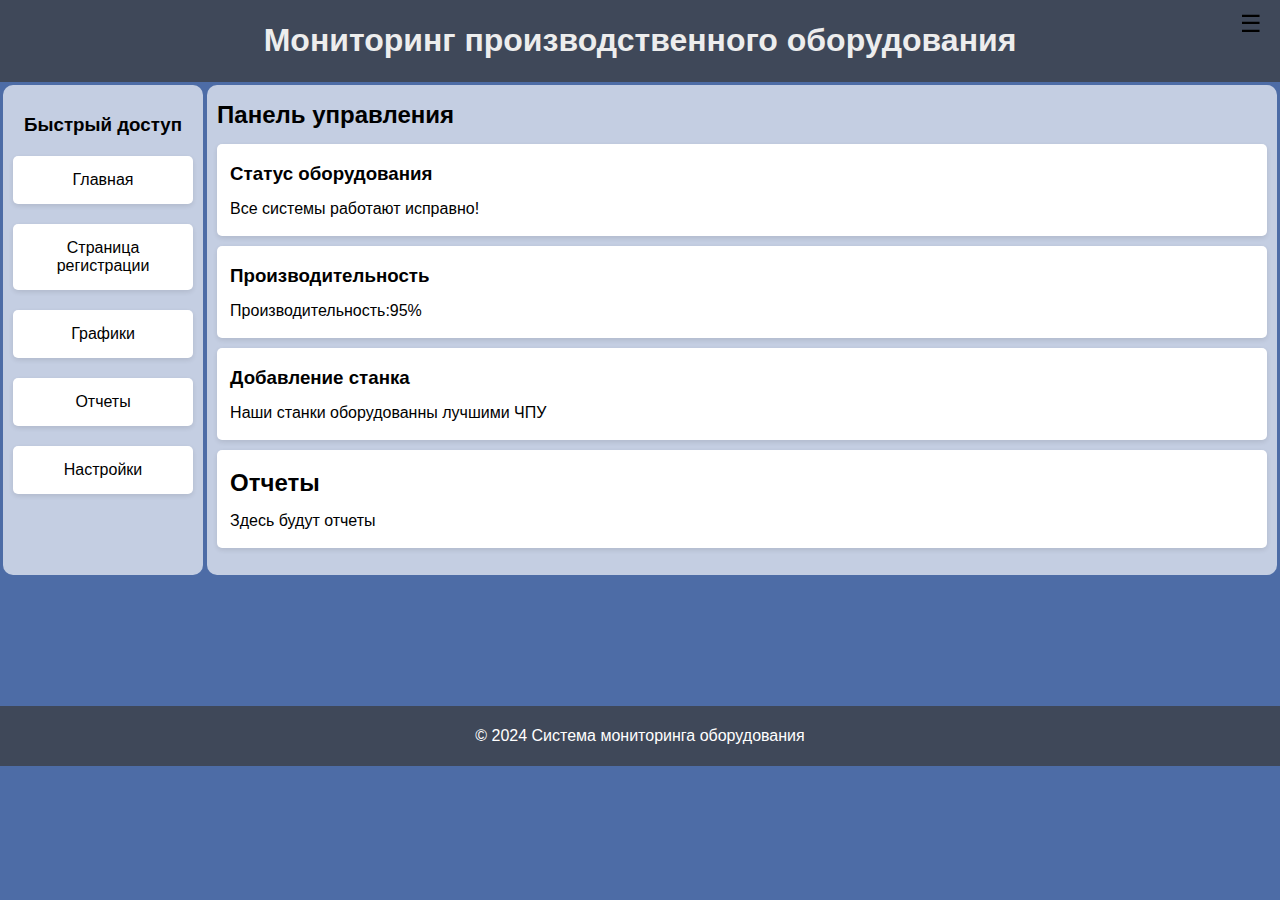
<file: index.html>
<!DOCTYPE html>
<html lang="RU">

<head>
  <meta charset="utf-8">
  <meta name="viewport" content="width=device-width, initial-scale=1.0">
  <title>Система мониторинга оборудования</title>
  <link rel="stylesheet" href="styles.css"> <!--Подключение CSS -->
</head>

<body>
  <header>
    <h1>Мониторинг производственного оборудования</h1> <!-- Заголовок -->
  </header>
  <div class="settings-container">
    <label for="settings-toggle" class="settings-button" id="set-right">☰</label>
    <input type="checkbox" id="settings-toggle" />
    <div class="dropdown-content">
      <a href="#">Профиль</a>
      <a href="#">Безопасность</a>
      <a href="#">Сообщить о проблеме</a>
      <a href="#">Тема</a>
    </div>
  </div>
  <table id="main-table">
    <td id="wrap-block-left">
      <aside>
        <nav class="bg-cont">
          <ul class="navmenu">
            <h3>Быстрый доступ</h3>
            <li>
              <div class="card-left" id="box-new">
                <a href="index.html">Главная</a>
              </div>
            </li>
            <li>
              <div class="card-left" id="box-new">
                <a href="regist.html">Страница регистрации</a>
              </div>
            </li>
            <li>
              <div class="card-left" id="box-new">
                <a href="/html-css/">Графики</a>
              </div>
            </li>
            <li>
              <div class="card-left" id="box-new">
                <a href="/html-teplates/">Отчеты</a>
              </div>
            </li>
            <li>
              <div class="card-left" id="box-new">
                <a href="/nodejs/">Настройки</a>
              </div>
            </li>
          </ul>
        </nav>
      </aside>
    </td>
    <td id="wrap-block-right">
      <div>
        <div class="bg-cont">
          <section id="dashboard">
            <h2 class="size-pad">Панель управления</h2>
            <a href="statusMachine.html">
              <div class="card" id="box-new">
                <h3 class="size-pad">Статус оборудования</h3>
                <p>Все системы работают исправно! </p> <!-- Статус оборудования -->
              </div>
            </a>
            <div class="card" id="box-new">
              <h3 class="size-pad">Производительность</h3>
              <p>Производительность:95% </p> <!-- Процент производительности -->
            </div>
            <a href="machines.html">
              <div class="card" id="box-new">
                <h3 class="size-pad">Добавление станка</h3>
                <p>Наши станки оборудованны лучшими ЧПУ</p>
          </section>

          </a>
          <section id="reports">
            <div class="card" id="box-new">
              <h2 class="size-pad">Отчеты</h2>
              <p>Здесь будут отчеты </p> <!-- Место для отчетов -->
            </div>
          </section>
        </div>
      </div>
    </td>
  </table>

  <footer>
    <p>&copy; 2024 Система мониторинга оборудования</p> <!-- Подвал сайта -->
  </footer>

</body>

</html>
</file>
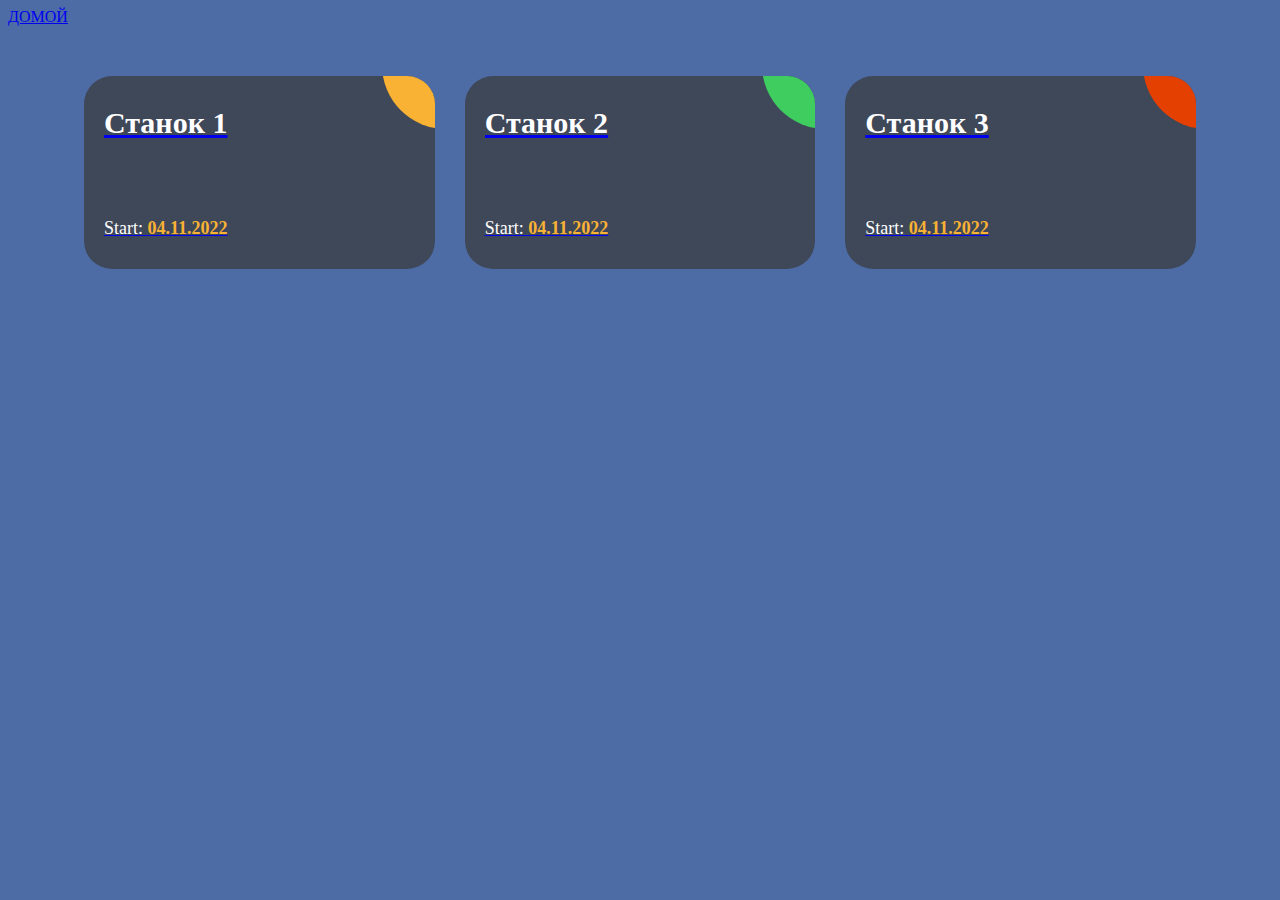
<file: statusMachine.html>
<html>

<head>
  <meta charset="utf-8">
  <meta name="viewport" content="width=device-width, initial-scale=1.0">
  <title>Статус станков</title>
  <link rel="stylesheet" href="styleForStatus.css"> <!--Подключение CSS -->
</head>

<body>
  <a href="index.html">ДОМОЙ</a>
  <div class="ag-format-container">
    <div class="ag-courses_box">
      <div class="ag-courses_item">
        <a href="#" class="ag-courses-item_link">
          <div class="ag-courses-item_bg"></div>

          <div class="ag-courses-item_title">
            Станок 1
          </div>

          <div class="ag-courses-item_date-box">
            Start:
            <span class="ag-courses-item_date">
              04.11.2022
            </span>
          </div>
        </a>
      </div>

      <div class="ag-courses_item">
        <a href="#" class="ag-courses-item_link">
          <div class="ag-courses-item_bg"></div>

          <div class="ag-courses-item_title">
            Станок 2
          </div>

          <div class="ag-courses-item_date-box">
            Start:
            <span class="ag-courses-item_date">
              04.11.2022
            </span>
          </div>
        </a>
      </div>

      <div class="ag-courses_item">
        <a href="#" class="ag-courses-item_link">
          <div class="ag-courses-item_bg"></div>

          <div class="ag-courses-item_title">
            Станок 3
          </div>

          <div class="ag-courses-item_date-box">
            Start:
            <span class="ag-courses-item_date">
              04.11.2022
            </span>
          </div>
        </a>
      </div>
    </div>
  </div>

</body>

</html>
</file>
<file: styles.css>
html {
    height: 100%;
}

body {
    font-family: "Roboto", sans-serif;
    margin: 0;
    padding: 0;
    background-color: rgba(46, 82, 150, 0.85);
}

header {
    background: #3f4859;
    color: white;
    padding: 1px;
    text-align: center;
    font-family: "Roboto", sans-serif;
}

nav {

    text-align: center;
}

nav ul {
    list-style: none;
    padding: 0;
}

nav ul li {
    display: inline;
    border-radius: 5px;
    margin-top: 20px;
}

nav ul li a {
    color: rgb(0, 0, 0);
    text-decoration: none;
}

main {
    padding: 20px;
}




/*----------------------------------------------репорт-кнопка--------------------------------------------------*/




/*----------------------------------------------репорт-кнопка--------------------------------------------------*/




/*----------------------------------------------плитки-кнопки--------------------------------------------------*/
.size-pad {
    margin-top: 6px;
    margin-bottom: 15px;
}

.card {
    background: white;
    padding: 13px;
    margin: 10px 0;
    border-radius: 5px;
    box-shadow: 0 2px 5px rgba(0, 0, 0, 0.1);
}

.card:hover {
    filter: brightness(95%);
}

.card p {
    margin-top: 5px;
    margin-bottom: 5px;
}

h1 {
    font-family: "Roboto", sans-serif;
    color: #ededed;
}

.btn-new {
    transition: 0.5s;
    font-size: 20px;
}

.btn-new:hover {
    transform: translate(0, -3px);
    box-shadow: 0 20px 40px 0 rgba(0, 54, 23, 0.6);
}

.btn-new a {
    padding-right: 10px;
}

#box-new {
    transition: 0.5s;
}

#box-new:hover {
    transform: translate(0, -3px);

    box-shadow: 0 20px 40px 0 rgba(54, 66, 231, 0.6);
}

#color {
    background-color: white;
    color: black;
    border-radius: 5px;
}

a {
    color: black;
    text-decoration: none;
}

/*-------------------------------------------плитки-кнопки--------------------------------------------------*/



/*-----------------------------------------фон под плитками------------------------------------------------*/

.bg-cont {
    background-color: rgb(255 255 255 / 67%);
    border-radius: 10px;
    padding: 10px;
    height: 470px;

}

/*-----------------------------------------фон под плитками------------------------------------------------*/


/*-----------------------------------------размеры в быстром доступе----------------------------------------*/

.card-left {
    background: white;
    padding: 15px;
    margin: 10px 0;
    border-radius: 5px;
    box-shadow: 0 2px 5px rgba(0, 0, 0, 0.1);
}

.card-left:hover {
    filter: brightness(95%);
}

/*-----------------------------------------размеры в быстром доступе----------------------------------------*/


/*---------------------------------------меню справа сверху в углу------------------------------------*/

.settings-container {
    position: fixed;
    top: 10px;
    right: 20px;
}

.settings-button {
    cursor: pointer;
    font-size: 24px;
}

#set-right {
    text-align: right;
    position: relative;
    left: 160px;
}

#settings-toggle {
    display: none;
}

.dropdown-content {
    max-height: 0;
    overflow: hidden;
    transition: max-height 0.3s ease-out;
    background-color: #f9f9f9;
    box-shadow: 0px 8px 16px 0px rgba(0, 0, 0, 0.2);
    width: 180px;
}

.dropdown-content a {
    color: black;
    padding: 12px 16px;
    text-decoration: none;
    display: block;
}

.dropdown-content a:hover {
    background-color: #f1f1f1;
}

#settings-toggle:checked~.dropdown-content {
    max-height: 200px;
    /* Максимальная высота раскрывающегося меню */
}

/*---------------------------------------меню справа сверху в углу------------------------------------*/



/* ----------------------------------------главная таблица-------------------------------------*/

#main-table {
    max-width: 100%;
}

#wrap-block-left {
    width: 230px;
}

#wrap-block-right {
    width: 1500px;
}

/* ----------------------------------главная таблица--------------------------------------------*/



/*-------------------------------------левая часть таблицы-------------------------------------*/


.navmenu li {
    display: block;
    /* Каждая ссылка будет на новой строке */
    margin-bottom: 10px;
    /* Отступ между кнопками */
}

.mini_menu nav ul li a span {
    padding-left: 0 !important;
}

/*--------------------------------------------якорь-------------------------------------------*/

footer {
    text-align: center;
    padding: 5px;
    background: #3f4859;
    color: white;
    height: 50px;
    margin-top: 10%;
}

/*--------------------------------------------якорь-------------------------------------------*/
</file>
<file: styleForStatus.css>
.ag-format-container {
  width: 1142px;
  margin: 0 auto;
}


body {
  background-color: rgba(46, 82, 150, 0.85);
  ;
}

.ag-courses_box {
  display: -webkit-box;
  display: -ms-flexbox;
  display: flex;
  -webkit-box-align: start;
  -ms-flex-align: start;
  align-items: flex-start;
  -ms-flex-wrap: wrap;
  flex-wrap: wrap;

  padding: 50px 0;
}

.ag-courses_item {
  -ms-flex-preferred-size: calc(33.33333% - 30px);
  flex-basis: calc(33.33333% - 30px);

  margin: 0 15px 30px;

  overflow: hidden;

  border-radius: 28px;
}

.ag-courses-item_link {
  display: block;
  padding: 30px 20px;
  background-color: #3f4859;
  ;

  overflow: hidden;

  position: relative;
}

.ag-courses-item_link:hover,
.ag-courses-item_link:hover .ag-courses-item_date {
  text-decoration: none;
  color: #FFF;
}

.ag-courses-item_link:hover .ag-courses-item_bg {
  -webkit-transform: scale(10);
  -ms-transform: scale(10);
  transform: scale(10);
}

.ag-courses-item_title {
  min-height: 87px;
  margin: 0 0 25px;

  overflow: hidden;

  font-weight: bold;
  font-size: 30px;
  color: #FFF;

  z-index: 2;
  position: relative;
}

.ag-courses-item_date-box {
  font-size: 18px;
  color: #FFF;

  z-index: 2;
  position: relative;
}

.ag-courses-item_date {
  font-weight: bold;
  color: #f9b234;

  -webkit-transition: color .5s ease;
  -o-transition: color .5s ease;
  transition: color .5s ease
}

.ag-courses-item_bg {
  height: 128px;
  width: 128px;
  background-color: #f9b234;

  z-index: 1;
  position: absolute;
  top: -75px;
  right: -75px;

  border-radius: 50%;

  -webkit-transition: all .5s ease;
  -o-transition: all .5s ease;
  transition: all .5s ease;
}

.ag-courses_item:nth-child(2n) .ag-courses-item_bg {
  background-color: #3ecd5e;
}

.ag-courses_item:nth-child(3n) .ag-courses-item_bg {
  background-color: #e44002;
}

.ag-courses_item:nth-child(4n) .ag-courses-item_bg {
  background-color: #952aff;
}

.ag-courses_item:nth-child(5n) .ag-courses-item_bg {
  background-color: #cd3e94;
}

.ag-courses_item:nth-child(6n) .ag-courses-item_bg {
  background-color: #4c49ea;
}



@media only screen and (max-width: 979px) {
  .ag-courses_item {
    -ms-flex-preferred-size: calc(50% - 30px);
    flex-basis: calc(50% - 30px);
  }

  .ag-courses-item_title {
    font-size: 24px;
  }
}

@media only screen and (max-width: 767px) {
  .ag-format-container {
    width: 96%;
  }

}

@media only screen and (max-width: 639px) {
  .ag-courses_item {
    -ms-flex-preferred-size: 100%;
    flex-basis: 100%;
  }

  .ag-courses-item_title {
    min-height: 72px;
    line-height: 1;

    font-size: 24px;
  }

  .ag-courses-item_link {
    padding: 22px 40px;
  }

  .ag-courses-item_date-box {
    font-size: 16px;
  }
}
</file>
